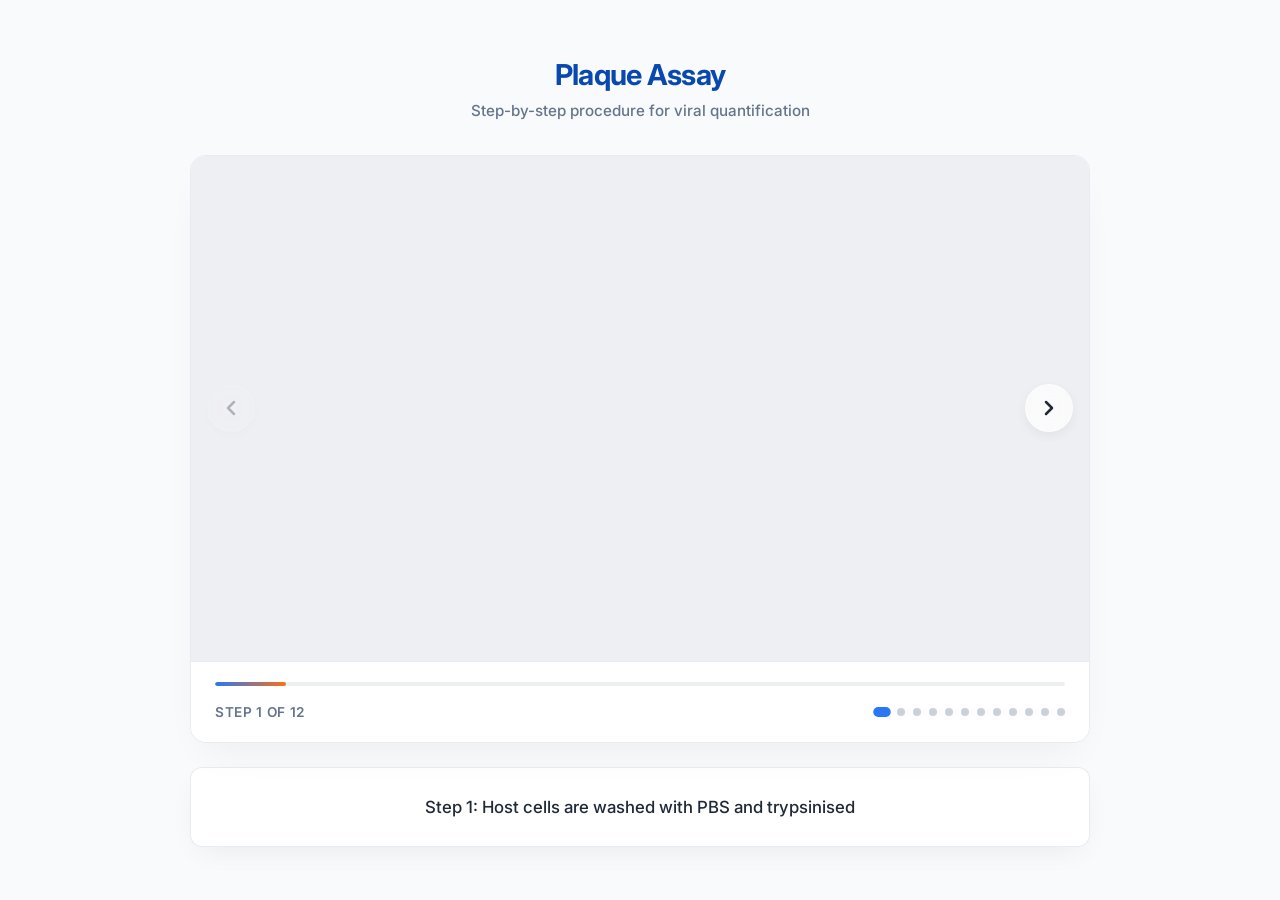
<file: simulation/index.html>
<!DOCTYPE html>
<html lang="en">
<head>
    <meta charset="UTF-8">
    <meta name="viewport" content="width=device-width, initial-scale=1.0">
    <title>Plaque Assay Simulation</title>
    <!-- Add Google Font for premium typography -->
    <link href="https://fonts.googleapis.com/css2?family=Inter:wght@400;500;600;700&display=swap" rel="stylesheet">
    <link rel="stylesheet" href="./css/main.css">
</head>
<body>
    <div class="simulation-container">
        <header class="sim-header">
            <h2>Plaque Assay</h2>
            <p>Step-by-step procedure for viral quantification</p>
        </header>

        <div class="media-card">
            <div class="media-wrapper">
                <!-- Media Elements (Video slider) -->
                <video id="sliderVideo" class="slider-media" controls muted>
                    Your browser does not support the video tag.
                </video>

                <!-- Navigation Overlay Controls -->
                <button id="prevBtn" class="nav-btn prev" aria-label="Previous step">
                    <svg width="24" height="24" viewBox="0 0 24 24" fill="none" stroke="currentColor" stroke-width="2.5" stroke-linecap="round" stroke-linejoin="round"><polyline points="15 18 9 12 15 6"></polyline></svg>
                </button>
                <button id="nextBtn" class="nav-btn next" aria-label="Next step">
                    <svg width="24" height="24" viewBox="0 0 24 24" fill="none" stroke="currentColor" stroke-width="2.5" stroke-linecap="round" stroke-linejoin="round"><polyline points="9 18 15 12 9 6"></polyline></svg>
                </button>
            </div>

            <!-- Footer Controls & Progress -->
            <div class="media-footer">
                <div class="progress-bar-container">
                    <div id="progressBar" class="progress-bar"></div>
                </div>
                <div class="footer-row">
                    <span id="stepCounter" class="step-counter">Step 1 of 12</span>
                    <div id="indicators" class="slider-indicators"></div>
                </div>
            </div>
        </div>

        <div class="caption-card">
            <div id="slideCaption" class="slide-caption">
                <!-- Caption injected via JS -->
            </div>
        </div>
    </div>

    <!-- Script at the bottom -->
    <script src="./js/main.js"></script>
    <script src="../assets/js/iframeResize.js"></script>
<script src="../assets/js/iframeResize.js"></script>
        
        </body>
</html>
</file>
<file: simulation/css/main.css>
/* Design System Tokens */
:root {
    --primary: hsl(217, 91%, 56%);
    --primary-hover: hsl(217, 91%, 46%);
    --accent: hsl(24, 94%, 53%);
    --bg-surface: rgba(255, 255, 255, 0.85);
    --bg-canvas: hsl(210, 40%, 98%);
    --text-main: hsl(215, 28%, 17%);
    --text-muted: hsl(215, 16%, 47%);
    --border-glass: rgba(226, 232, 240, 0.8);
    --shadow-soft: 0 10px 30px -10px rgba(0, 0, 0, 0.08);
    --shadow-card: 0 20px 40px -15px rgba(0, 0, 0, 0.06);
    --radius-lg: 16px;
    --radius-md: 12px;
    --transition-smooth: all 0.3s cubic-bezier(0.4, 0, 0.2, 1);
}

/* Reset and Base Styles */
* {
    box-sizing: border-box;
    margin: 0;
    padding: 0;
}

body {
    font-family: 'Inter', -apple-system, BlinkMacSystemFont, "Segoe UI", Roboto, sans-serif;
    background-color: var(--bg-canvas);
    color: var(--text-main);
    line-height: 1.5;
    padding: 1.5rem;
    display: flex;
    justify-content: center;
    align-items: center;
    min-height: 100vh;
}

/* Main Container */
.simulation-container {
    max-width: 900px;
    width: 100%;
    display: flex;
    flex-direction: column;
    gap: 1.5rem;
}

/* Header */
.sim-header {
    text-align: center;
    margin-bottom: 0.5rem;
}

.sim-header h2 {
    font-size: 1.8rem;
    font-weight: 700;
    color: hsl(217, 91%, 36%);
    letter-spacing: -0.025em;
    margin-bottom: 0.25rem;
}

.sim-header p {
    color: var(--text-muted);
    font-size: 0.95rem;
    font-weight: 500;
}

/* Media Card (The Main Container) */
.media-card {
    background: var(--bg-surface);
    backdrop-filter: blur(16px);
    -webkit-backdrop-filter: blur(16px);
    border: 1px solid var(--border-glass);
    border-radius: var(--radius-lg);
    box-shadow: var(--shadow-card);
    overflow: hidden;
    display: flex;
    flex-direction: column;
}

/* Aspect-Ratio Wrapper */
.media-wrapper {
    position: relative;
    width: 100%;
    aspect-ratio: 16 / 9;
    background-color: hsl(220, 14%, 94%);
    display: flex;
    justify-content: center;
    align-items: center;
    overflow: hidden;
}

/* Media Elements */
.slider-media {
    width: 100%;
    height: 100%;
    object-fit: contain;
    transition: opacity 0.4s ease-in-out, transform 0.4s ease-in-out;
}

.slider-media.fade-out {
    opacity: 0;
    transform: scale(0.98);
}

/* Glassmorphism Navigation Controls */
.nav-btn {
    position: absolute;
    top: 50%;
    transform: translateY(-50%);
    width: 48px;
    height: 48px;
    border-radius: 50%;
    border: 1px solid rgba(255, 255, 255, 0.4);
    background: rgba(255, 255, 255, 0.7);
    backdrop-filter: blur(8px);
    -webkit-backdrop-filter: blur(8px);
    color: var(--text-main);
    cursor: pointer;
    display: flex;
    justify-content: center;
    align-items: center;
    box-shadow: 0 4px 12px rgba(0, 0, 0, 0.05);
    transition: var(--transition-smooth);
    z-index: 10;
}

.nav-btn:hover:not(:disabled) {
    background: white;
    color: var(--primary);
    box-shadow: 0 8px 20px rgba(0, 0, 0, 0.1);
    transform: translateY(-50%) scale(1.05);
}

.nav-btn:active:not(:disabled) {
    transform: translateY(-50%) scale(0.95);
}

.nav-btn:disabled {
    opacity: 0.3;
    cursor: not-allowed;
    background: rgba(255, 255, 255, 0.3);
}

.nav-btn.prev {
    left: 16px;
}

.nav-btn.next {
    right: 16px;
}

.nav-btn svg {
    transition: transform 0.2s ease;
}

.nav-btn.prev:hover svg {
    transform: translateX(-2px);
}

.nav-btn.next:hover svg {
    transform: translateX(2px);
}

/* Footer & Progress Info */
.media-footer {
    padding: 1.25rem 1.5rem;
    background: white;
    display: flex;
    flex-direction: column;
    gap: 1rem;
    border-top: 1px solid var(--border-glass);
}

/* Progress Bar */
.progress-bar-container {
    width: 100%;
    height: 4px;
    background: hsl(210, 20%, 94%);
    border-radius: 2px;
    overflow: hidden;
}

.progress-bar {
    height: 100%;
    width: 8.33%;
    background: linear-gradient(90deg, var(--primary), var(--accent));
    border-radius: 2px;
    transition: width 0.4s cubic-bezier(0.4, 0, 0.2, 1);
}

.footer-row {
    display: flex;
    justify-content: space-between;
    align-items: center;
}

.step-counter {
    font-size: 0.85rem;
    font-weight: 600;
    color: var(--text-muted);
    text-transform: uppercase;
    letter-spacing: 0.05em;
}

/* Dot Indicators */
.slider-indicators {
    display: flex;
    gap: 8px;
    flex-wrap: wrap;
    justify-content: flex-end;
}

.dot {
    width: 8px;
    height: 8px;
    border-radius: 50%;
    background: hsl(210, 16%, 82%);
    cursor: pointer;
    transition: var(--transition-smooth);
}

.dot:hover {
    background: var(--primary);
    transform: scale(1.1);
}

.dot.active {
    background: var(--primary);
    transform: scale(1.25);
    width: 14px;
    border-radius: 4px;
}

/* Caption Card */
.caption-card {
    background: white;
    border: 1px solid var(--border-glass);
    border-radius: var(--radius-md);
    box-shadow: var(--shadow-soft);
    padding: 1.25rem 1.5rem;
    min-height: 80px;
    display: flex;
    align-items: center;
    justify-content: center;
}

.slide-caption {
    font-size: 1.05rem;
    font-weight: 500;
    color: var(--text-main);
    text-align: center;
    line-height: 1.6;
    animation: textFadeIn 0.4s ease forwards;
}

@keyframes textFadeIn {
    from {
        opacity: 0;
        transform: translateY(4px);
    }
    to {
        opacity: 1;
        transform: translateY(0);
    }
}
</file>
